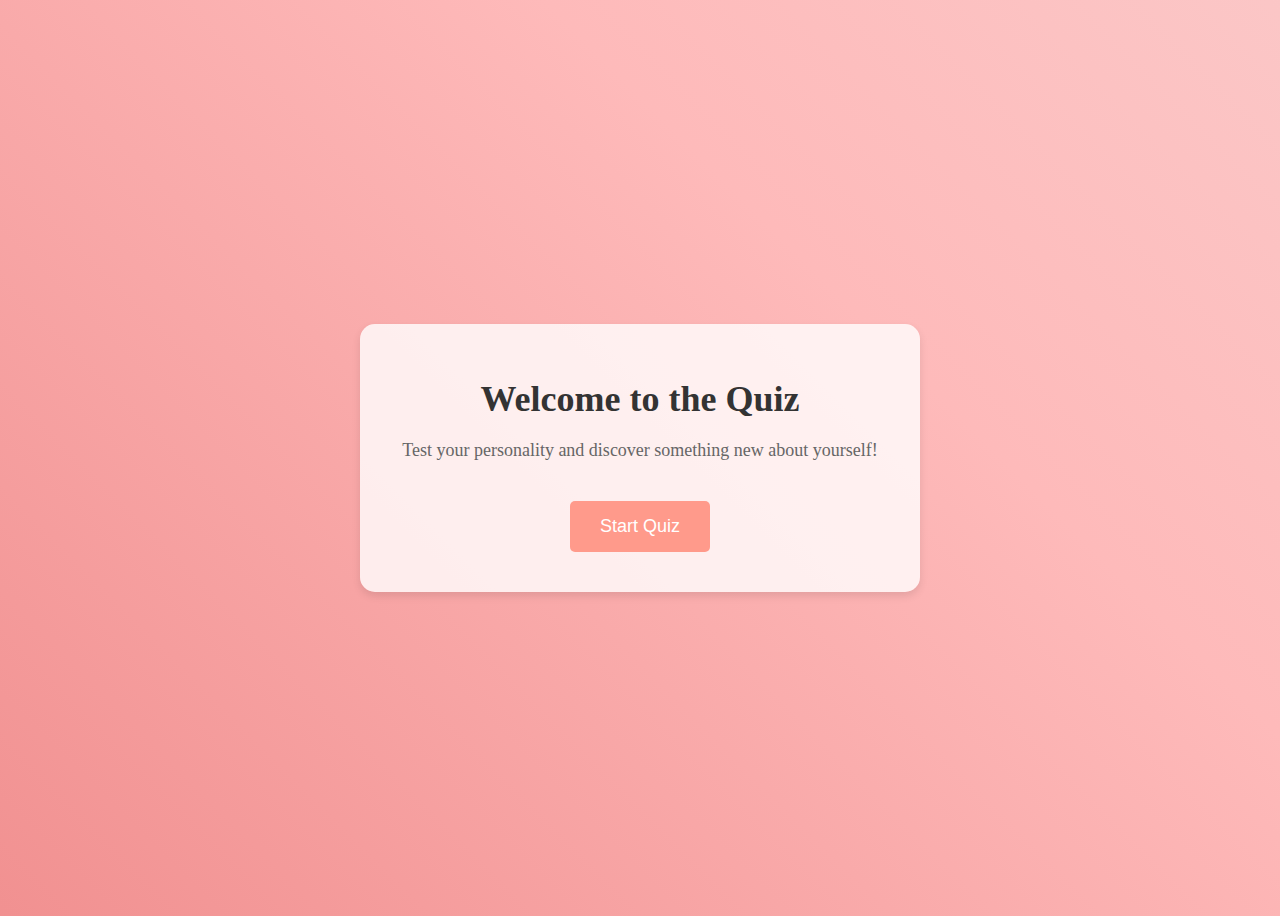
<file: index.html>
<!DOCTYPE html>
<html lang="en">
<head>
    <meta charset="UTF-8">
    <meta name="viewport" content="width=device-width, initial-scale=1.0">
    <title>Welcome</title>
    <link rel="stylesheet" href="styles.css">
</head>
<body class="animated-gradient">
    <div class="welcome-page">
        <h1>Welcome to the Quiz</h1>
        <p>Test your personality and discover something new about yourself!</p>
        <button id="start-quiz" onclick="startQuiz()">Start Quiz</button>
    </div>
    <script>
        function startQuiz() {
            window.location.href = "quiz.html";
        }
    </script>
</body>
</html>
</file>
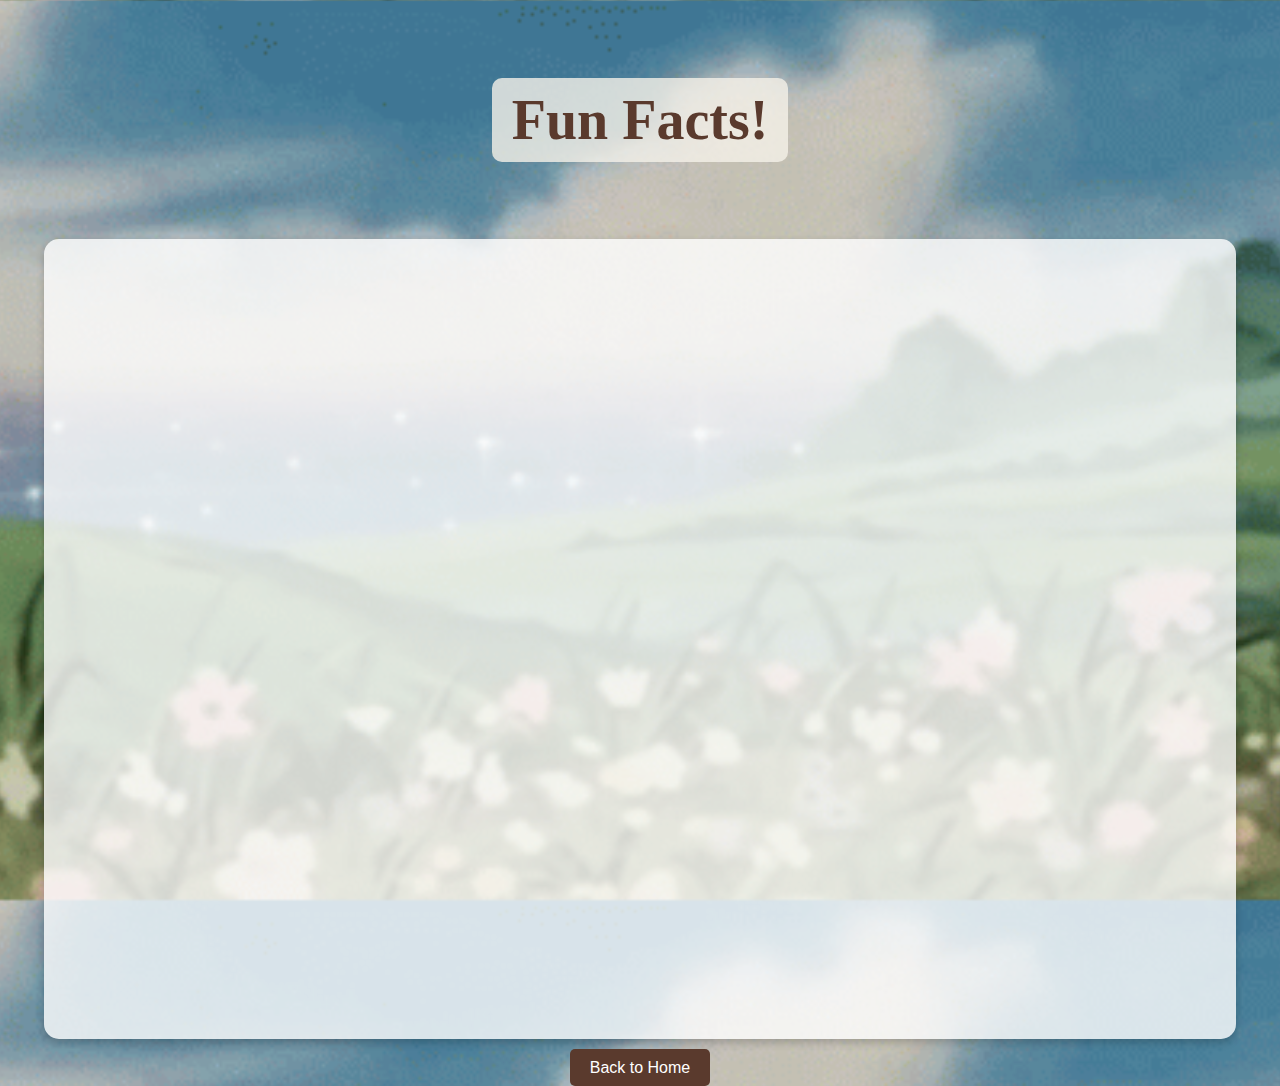
<file: midterm2.html>
<!DOCTYPE html>
<html lang="en">
<head>
    <meta charset="UTF-8">
    <meta name="viewport" content="width=device-width, initial-scale=1.0">
    <title>Fun Facts</title>
    <link href="https://fonts.googleapis.com/css2?family=Parisienne&family=Times+New+Roman:wght@400&family=Playfair+Display:wght@400&display=swap" rel="stylesheet">
    <style>
        body {
            font-family: Arial, sans-serif;
            background-image: url('cottagecore.gif');
            background-size: cover;
            background-position: center;
            margin: 0;
            display: flex;
            flex-direction: column;
            align-items: center;
            height: 100vh;
            color: #333;
        }

        @keyframes fadeIn {
            from {
                opacity: 0;
                transform: translateY(20px);
            }
            to {
                opacity: 1;
                transform: translateY(0);
            }
        }

        .header {
            width: 100%;
            text-align: center;
            padding: 20px;
            margin-top: 20px;
        }

        .header h1 {
            font-family: 'Times New Roman', cursive;
            font-size: 3.5em;
            color: #5a3a2d;
            background-color: rgba(245, 241, 232, 0.8);
            padding: 10px 20px;
            border-radius: 10px;
            display: inline-block;
        }

        .container {
            display: flex;
            justify-content: space-around;
            gap: 20px;
            width: 90%;
            max-width: 1200px;
            padding: 20px;
            background-color: rgba(255, 255, 255, 0.8);
            border-radius: 15px;
            box-shadow: 0 4px 8px rgba(0, 0, 0, 0.2);
            margin-top: 20px;
            flex-grow: 1;
        }

        .column {
            background-color: #f5f1e8;
            padding: 20px;
            border-radius: 15px;
            width: 30%;
            text-align: center;
            box-shadow: 0 4px 8px rgba(0, 0, 0, 0.1);
            opacity: 0;
            animation: fadeIn 1s ease forwards;
        }

        .column:nth-child(1) { animation-delay: 0.2s; }
        .column:nth-child(2) { animation-delay: 0.4s; }
        .column:nth-child(3) { animation-delay: 0.6s; }

        h2 {
            font-family: 'Times New Roman', serif;
            font-size: 1.8em;
            color: #5a3a2d;
            margin-bottom: 15px;
        }

        .item {
            background-color: #fff;
            padding: 10px;
            border-radius: 10px;
            margin-bottom: 15px;
            display: flex;
            flex-direction: column;
            align-items: center;
            box-shadow: 0 2px 4px rgba(0, 0, 0, 0.1);
        }

        .item img {
            width: 150px;
            height: 150px;
            object-fit: cover;
            border-radius: 10px;
            margin-bottom: 10px;
        }

        .item p {
            font-family: 'Playfair Display', serif;
            color: #5a3a2d;
            font-size: 1em;
            margin: 0;
        }

        .back-button {
            background-color: #5a3a2d;
            color: #fff;
            padding: 10px 20px;
            border: none;
            border-radius: 5px;
            cursor: pointer;
            text-decoration: none;
            font-size: 1em;
            margin-top: 20px;
        }

        .back-button:hover {
            background-color: #7b5841;
        }

        .footer {
            margin-top: 20px;
            text-align: center;
        }
    </style>
</head>
<body>

    <div class="header">
        <h1>Fun Facts!</h1>
    </div>

    <div class="container">
        
        <div class="column">
            <h2>Favorite Artists</h2>
            <div class="item">
                <img src="kendrick.jpg" alt="Kendrick Lamar">
                <p>Kendrick Lamar</p>
            </div>
            <div class="item">
                <img src="thee-sacred-souls.jpg" alt="Thee Sacred Souls">
                <p>Thee Sacred Souls</p>
            </div>
            <div class="item">
                <img src="morgan-wallen.jpg" alt="Morgan Wallen">
                <p>Morgan Wallen</p>
            </div>
        </div>

        <div class="column">
            <h2>Favorite Places Traveled</h2>
            <div class="item">
                <img src="florence.jpg" alt="Florence">
                <p>Florence</p>
            </div>
            <div class="item">
                <img src="alaska.jpg" alt="Alaska">
                <p>Alaska</p>
            </div>
            <div class="item">
                <img src="ireland.jpg" alt="Ireland">
                <p>Ireland</p>
            </div>
        </div>

        <div class="column">
            <h2>Favorite Things to Do</h2>
            <div class="item">
                <img src="golf.jpg" alt="Golf">
                <p>Golf</p>
            </div>
            <div class="item">
                <img src="reading.jpg" alt="Read">
                <p>Read</p>
            </div>
            <div class="item">
                <img src="movies.jpg" alt="Watch Movies">
                <p>Watch Movies</p>
            </div>
        </div>

    </div>

    <div class="footer">
        <a href="midterm.html" class="back-button">Back to Home</a>
    </div>

</body>
</html>
</file>
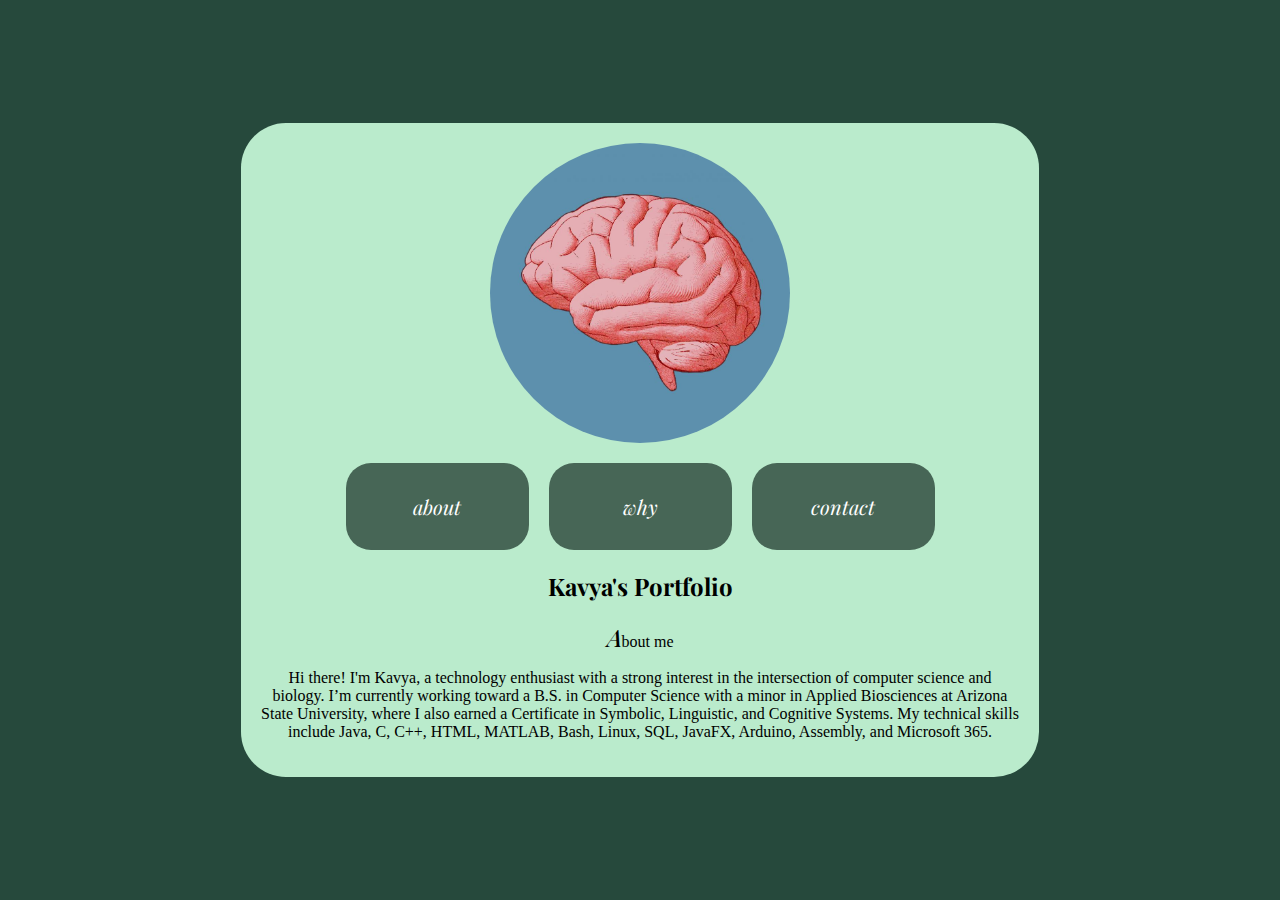
<file: oneContainer.html>
<!DOCTYPE html>
<html lang="en">
<head>
    <meta charset="UTF-8">
    <title>Kavya's Portfolio</title>
    <style>
        @import url('https://fonts.googleapis.com/css2?family=Playfair+Display:ital,wght@0,400..900;1,400..900&display=swap');

        body {
            background-color: #26493c;
            margin: 0;
            display: flex;
            align-items: center;
            justify-content: center;
            height: 100vh;
        }

        .container {
            position: relative;
            width: 798px;
            background-color: #baebcc;
            border-radius: 45px;
            display: flex;
            flex-direction: column;
            align-items: center;
            padding: 20px;
            box-sizing: border-box;
        }

        #brain {
            height: 300px;
            width: 300px;
            object-fit: cover;
            border-radius: 50%;
            margin-bottom: 20px; /* Adds space between the image and buttons */
        }

        nav {
            width: 100%;
            display: flex;
            justify-content: center;
            gap: 20px;
            margin-bottom: 20px; /* Adds space between buttons and content */
        }

        nav > a button {
            background-color: #476656;
            width: 183px;
            height: 87px;
            border-radius: 25px;
            border: none;
            color: #FFFFFF;
            font-family: "Playfair Display", serif;
            font-size: 20px;
            font-style: italic;
            font-weight: 400;
            text-transform: lowercase;
            text-decoration: none;
        }

        nav > a:hover button {
            background-color: #8cad93;
            color: #000000;
            font-weight: 800;
            letter-spacing: 4px;
        }

        .content {
            width: 100%;
            text-align: center;
        }

        h2 {
            margin-top: 0;
            font-family: "Playfair Display", serif;
        }

        #about::first-letter {
            font-family: "Playfair Display", serif;
            font-size: 24px;
            font-weight: 500;
            font-style: oblique;
        }
    </style>
</head>
<body>
    <div class="container">
        <img src="brain.jpg" id="brain" alt="A picture of the brain">
        
        <nav>
            <a href="#about"><button>About</button></a>
            <a href="#why"><button>Why</button></a>
            <a href="#contact"><button>Contact</button></a>
        </nav>

        <div class="content">
            <h2 id="Kavya">Kavya's Portfolio</h2>

            <section id="about">
                <p>About me</p>
                <p>Hi there! I'm Kavya, a technology enthusiast with a strong interest in the intersection of computer science and biology. I’m currently working toward a B.S. in Computer Science with a minor in Applied Biosciences at Arizona State University, where I also earned a Certificate in Symbolic, Linguistic, and Cognitive Systems. My technical skills include Java, C, C++, HTML, MATLAB, Bash, Linux, SQL, JavaFX, Arduino, Assembly, and Microsoft 365.</p>
            </section>
        </div>
    </div>
</body>
</html>
</file>
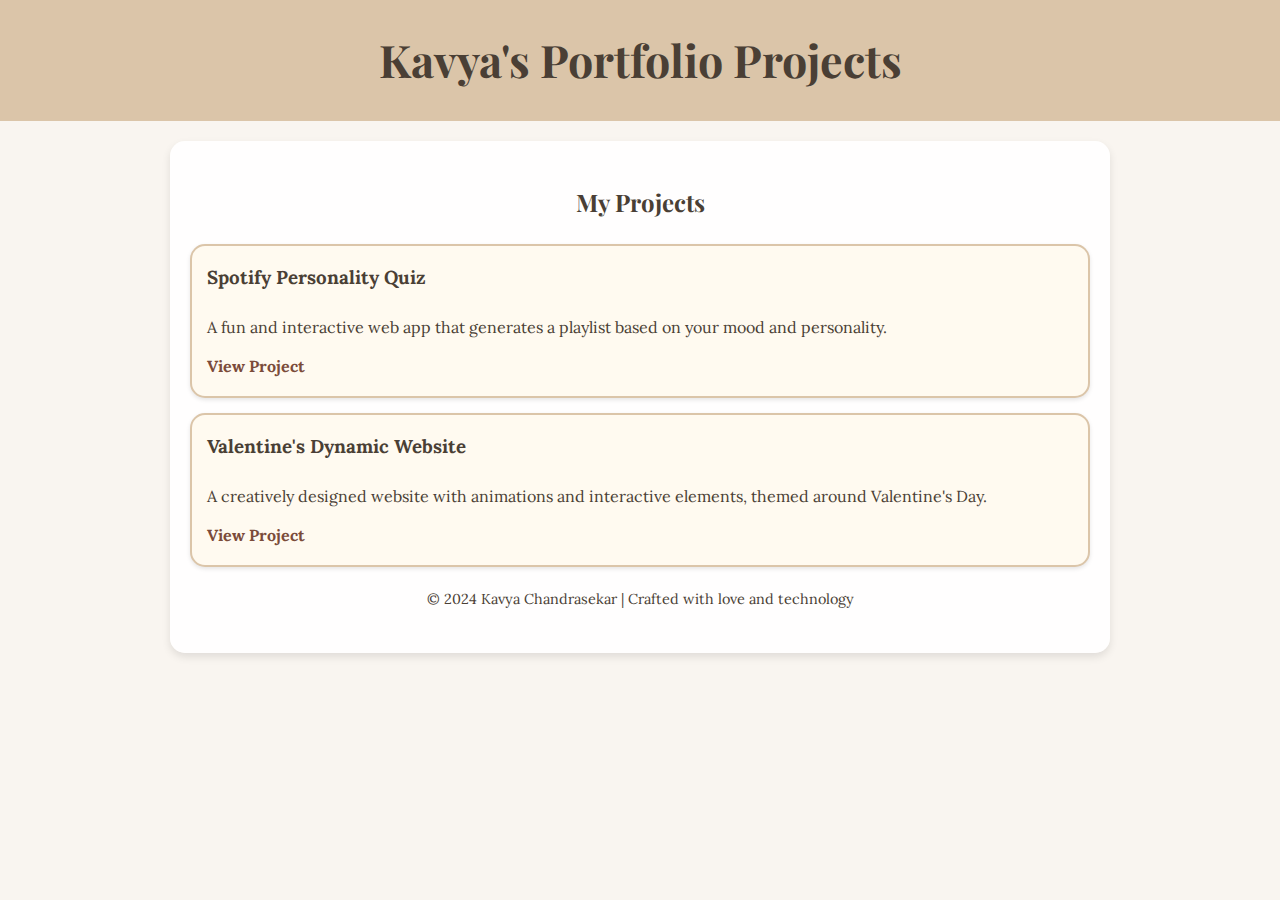
<file: projects.html>
<!DOCTYPE html>
<html lang="en">
<head>
    <meta charset="UTF-8">
    <meta name="viewport" content="width=device-width, initial-scale=1.0">
    <title>Portfolio Projects</title>
    <link href="https://fonts.googleapis.com/css2?family=Playfair+Display:wght@400;700&family=Lora:wght@400;600&display=swap" rel="stylesheet">
    <style>
        /* Base Styles */
        body {
            font-family: 'Lora', serif;
            line-height: 1.8;
            margin: 0;
            padding: 0;
            background-color: #f9f5f0;
            color: #4a3f35;
        }

        /* Header */
        header {
            background: #dbc5a9;
            color: #4a3f35;
            padding: 20px;
            text-align: center;
            font-family: 'Playfair Display', serif;
        }

        header h1 {
            font-size: 2.8em;
            margin: 0;
        }

        .projects-container {
            max-width: 900px;
            margin: 20px auto;
            padding: 20px;
            background-color: #ffffff;
            border-radius: 15px;
            box-shadow: 0 4px 8px rgba(0, 0, 0, 0.1);
        }

        .projects-container h2 {
            text-align: center;
            font-family: 'Playfair Display', serif;
            margin-bottom: 20px;
        }

        .project-item {
            background: #fffaf0;
            border: 2px solid #dbc5a9;
            border-radius: 15px;
            padding: 15px;
            margin: 15px 0;
            box-shadow: 0 2px 4px rgba(0, 0, 0, 0.1);
        }

        .project-item h3 {
            margin-top: 0;
        }

        .project-item p {
            margin: 10px 0;
        }

        .project-item a {
            text-decoration: none;
            color: #7b4b3a;
            font-weight: bold;
            transition: color 0.3s ease;
        }

        .project-item a:hover {
            color: #a26650;
        }

        /* Cottagecore Visuals */
        body {
            background-image: url('https://wallpapercave.com/wp/wp6541259.jpg');
            background-size: cover;
            background-attachment: fixed;
        }

        .projects-container {
            background-color: rgba(255, 255, 255, 0.9);
        }

        footer {
            text-align: center;
            margin: 20px 0;
            font-size: 0.9em;
            color: #4a3f35;
        }

    </style>
</head>
<body>

<header>
    <h1>Kavya's Portfolio Projects</h1>
</header>

<div class="projects-container">
    <h2>My Projects</h2>

    <div class="project-item">
        <h3>Spotify Personality Quiz</h3>
        <p>A fun and interactive web app that generates a playlist based on your mood and personality.</p>
        <a href="https://kavyac5555.github.io/spotifyPersonalityQuiz/" target="_blank">View Project</a>
    </div>

    <div class="project-item">
        <h3>Valentine's Dynamic Website</h3>
        <p>A creatively designed website with animations and interactive elements, themed around Valentine's Day.</p>
        <a href="https://kavyac5555.github.io/Valentines-Day/" target="_blank">View Project</a>
    </div>

<footer>
    <p>&copy; 2024 Kavya Chandrasekar | Crafted with love and technology</p>
</footer>

</body>
</html>
</file>
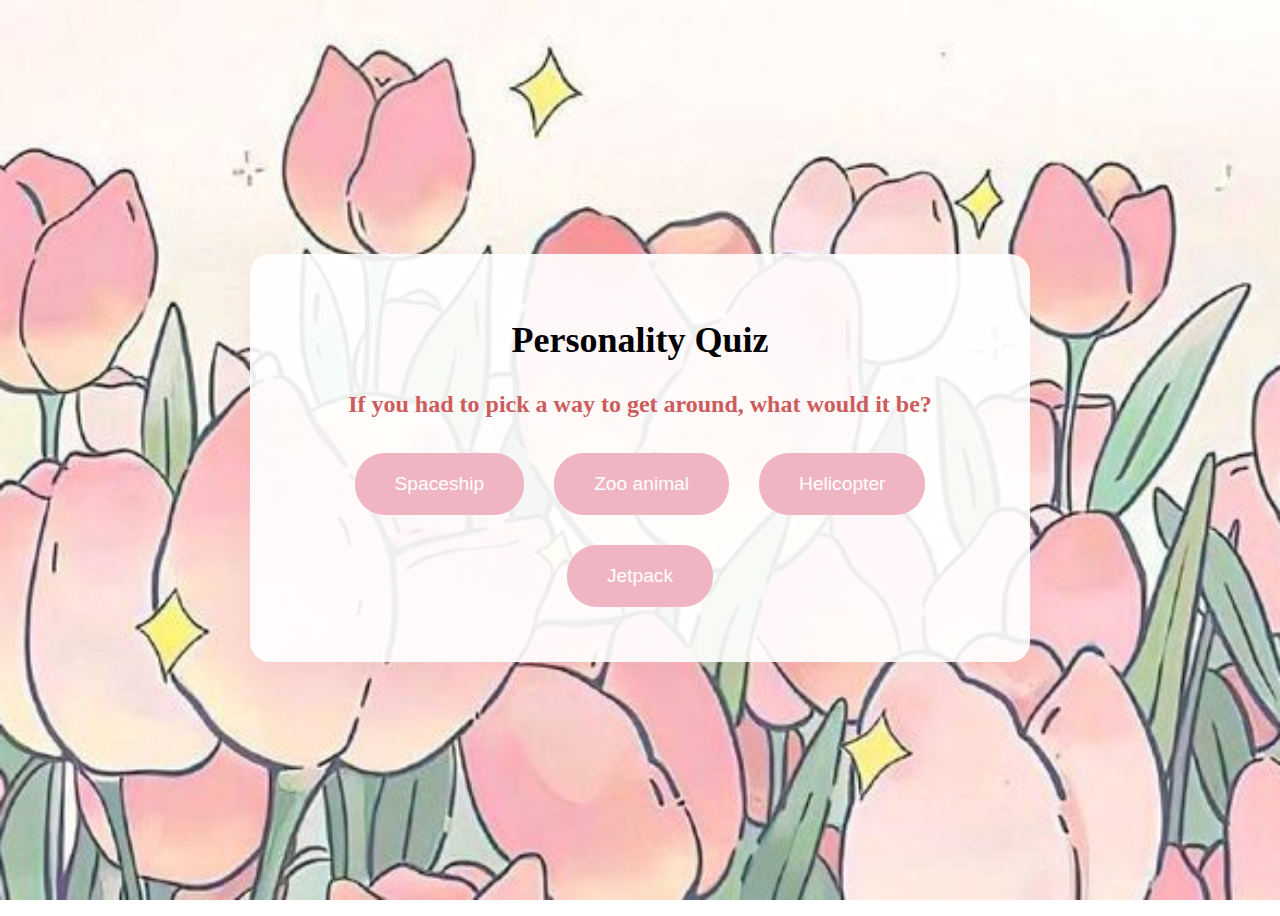
<file: quiz.html>
<!DOCTYPE html>
<html lang="en">
<head>
    <meta charset="UTF-8">
    <meta name="viewport" content="width=device-width, initial-scale=1.0">
    <title>Personality Quiz</title>
    <link rel="stylesheet" href="styles.css">
</head>
<body id="quizPage">
    <div id="quizContainer">
        <h1>Personality Quiz</h1>
        <div id="questionContainer"></div>
        <div id="answersContainer"></div>
    </div>

    <script>
        const questions = [
            {
                question: "If you had to pick a way to get around, what would it be?",
                answers: [
                    { text: "Spaceship", personality: 'A' },
                    { text: "Zoo animal", personality: 'D' },
                    { text: "Helicopter", personality: 'E' },
                    { text: "Jetpack", personality: 'L' }
                ]
            },
            {
                question: "What kind of music do you enjoy?",
                answers: [
                    { text: "Rock", personality: 'A' },
                    { text: "Indie", personality: 'E' },
                    { text: "Classical", personality: 'D' },
                    { text: "Pop", personality: 'L' }
                ]
            },
            {
                question: "If your soul were a color, what would it be?",
                answers: [
                    { text: "Emerald Green", personality: 'A' },
                    { text: "Lavender", personality: 'D' },
                    { text: "Midnight Blue", personality: 'E' },
                    { text: "Gold", personality: 'L' }
                ]
            },
            {
                question: "If you could live in any fictional world, where would it be?",
                answers: [
                    { text: "Middle-Earth", personality: 'A' },
                    { text: "Neverland", personality: 'D' },
                    { text: "A galaxy far, far away", personality: 'E' },
                    { text: "A city that never sleeps", personality: 'L' }
                ]
            },
            {
                question: "What would you do if you found a hidden door in your house?",
                answers: [
                    { text: "Open it without hesitation", personality: 'A' },
                    { text: "Sit and wonder what’s inside for hours", personality: 'D' },
                    { text: "Call a friend to explore it with me", personality: 'E' },
                    { text: "Study the door before opening it", personality: 'L' }
                ]
            },
            {
                question: "What do you think the moon smells like?",
                answers: [
                    { text: "Freshly baked cookies", personality: 'A' },
                    { text: "A distant dream", personality: 'D' },
                    { text: "Adventure and discovery", personality: 'E' },
                    { text: "Victory and strength", personality: 'L' }
                ]
            },
            {
                question: "If you could talk to animals, what would be your first question?",
                answers: [
                    { text: "How do you see the world?", personality: 'A' },
                    { text: "What dreams do you have?", personality: 'D' },
                    { text: "Where do you go when no one's watching?", personality: 'E' },
                    { text: "How do you lead your pack?", personality: 'L' }
                ]
            },
            {
                question: "If you could turn into any mythical creature, what would it be?",
                answers: [
                    { text: "Dragon", personality: 'A' },
                    { text: "Unicorn", personality: 'D' },
                    { text: "Phoenix", personality: 'E' },
                    { text: "Griffin", personality: 'L' }
                ]
            },
            {
                question: "If you were a type of weather, what would you be?",
                answers: [
                    { text: "Thunderstorm", personality: 'A' },
                    { text: "Gentle breeze", personality: 'D' },
                    { text: "Morning mist", personality: 'E' },
                    { text: "Blazing sun", personality: 'L' }
                ]
            },
            {
                question: "Which word best describes the vibe of your dream home?",
                answers: [
                    { text: "Wanderlust", personality: 'A' },
                    { text: "Ethereal", personality: 'D' },
                    { text: "Endless adventure", personality: 'E' },
                    { text: "Commanding", personality: 'L' }
                ]
            },
            {
                question: "If your personality were an element, what would it be?",
                answers: [
                    { text: "Fire", personality: 'A' },
                    { text: "Air", personality: 'D' },
                    { text: "Water", personality: 'E' },
                    { text: "Earth", personality: 'L' }
                ]
            }
        ];

        let answersCount = { A: 0, D: 0, E: 0, L: 0 };
        let currentQuestion = 0;

        function showQuestion() {
            if (currentQuestion < questions.length) {
                const question = questions[currentQuestion];
                document.getElementById('questionContainer').innerHTML = `<h2>${question.question}</h2>`;
                let answersHTML = '';
                question.answers.forEach(answer => {
                    answersHTML += `<button onclick="handleAnswer('${answer.personality}')">${answer.text}</button>`;
                });
                document.getElementById('answersContainer').innerHTML = answersHTML;
            } else {
                const mostSelectedPersonality = getMostSelectedPersonality();
                window.location.href = `results.html?personality=${mostSelectedPersonality}`;
            }
        }

        function handleAnswer(personality) {
            answersCount[personality]++;
            currentQuestion++;
            showQuestion();
        }

        function getMostSelectedPersonality() {
            const maxCount = Math.max(...Object.values(answersCount));
            for (let personality in answersCount) {
                if (answersCount[personality] === maxCount) {
                    return personality;
                }
            }
        }

        showQuestion();
    </script>
</body>
</html>
</file>
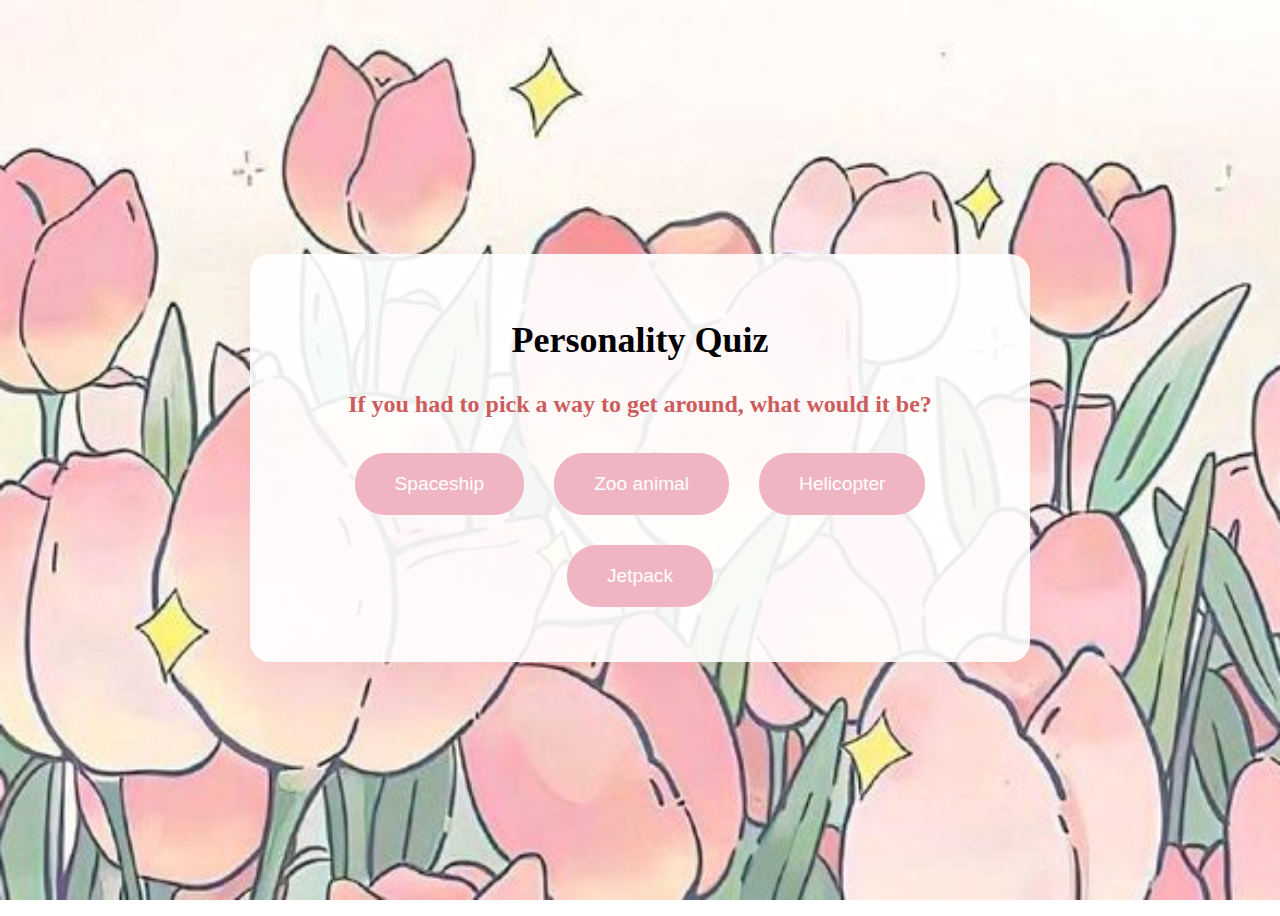
<file: results.html>
<!DOCTYPE html>
<html lang="en">
<head>
    <meta charset="UTF-8">
    <meta name="viewport" content="width=device-width, initial-scale=1.0">
    <title>Results</title>
    <link rel="stylesheet" href="styles.css">
</head>
<body id="resultContainer" class="result-background">
    <div id="resultContainer">
        <h1 id="personalityName"></h1>
        <p id="description"></p>
        <iframe id="spotifyPlaylist" class="spotify-embed"></iframe>
    </div>

    <script>
        const urlParams = new URLSearchParams(window.location.search);
        const personality = urlParams.get('personality');

        const personalityData = {
            A: {
                name: "Adventurer",
                description: "You are an adventurer, always seeking new experiences and challenges.",
                playlist: "https://open.spotify.com/embed/playlist/0TpWHCkwqRHth8IUEbEezM",
                class: "adventurer"
            },
            D: {
                name: "Dreamer",
                description: "You are a dreamer, always envisioning new possibilities and thinking outside the box.",
                playlist: "https://open.spotify.com/embed/playlist/37i9dQZF1DX6uhsAfngvaD?utm_source=generator",
                class: "dreamer"
            },
            E: {
                name: "Main Character",
                description: "You're an main character, driven by pure vibes and the desire to discover who you are.",
                playlist: "https://open.spotify.com/embed/playlist/02zbKZaUjPLubfMkGb0Iyv?utm_source=generator",
                class: "explorer"
            },
            L: {
                name: "Cult Leader",
                description: "You are a natural cult leader, taking charge and guiding others to what you want.",
                playlist: "https://open.spotify.com/embed/playlist/53mCyNmhXmZSm8ON7zkX8h?utm_source=generator",
                class: "leader"
            }
        };

        if (!personalityData[personality]) {
            window.location.href = "quiz.html";
        } else {
            const data = personalityData[personality];
            document.getElementById('personalityName').textContent = data.name;
            document.getElementById('description').textContent = data.description;
            document.getElementById('spotifyPlaylist').src = data.playlist;
            document.body.classList.add(data.class);
        }
    </script>
</body>
</html>
</file>
<file: styles.css>
.animated-gradient {
    background: linear-gradient(45deg, #e15d5d, #febaba, #f1f1f1);
    background-size: 300% 300%;
    animation: gradientAnimation 10s ease infinite;
    height: 100vh;
    display: flex;
    justify-content: center;
    align-items: center;
}

@keyframes gradientAnimation {
    0% {
        background-position: 0% 50%;
    }
    50% {
        background-position: 100% 50%;
    }
    100% {
        background-position: 0% 50%;
    }
}

#quizPage {
    background-image: url('quizbackround.jpg');
    background-size: cover;
    background-position: center;
    background-attachment: fixed;
    height: 100vh;
    display: flex;
    justify-content: center;
    align-items: center;
}

.welcome-page {
    text-align: center;
    background-color: rgba(255, 255, 255, 0.8);
    padding: 30px;
    border-radius: 15px;
    box-shadow: 0 4px 8px rgba(0, 0, 0, 0.1);
    width: 80%;
    max-width: 500px;
}

.welcome-page h1 {
    font-size: 36px;
    color: #333;
    margin-bottom: 20px;
}

.welcome-page p {
    font-size: 18px;
    color: #666;
    margin-bottom: 30px;
}

.welcome-page button {
    padding: 15px 30px;
    font-size: 18px;
    cursor: pointer;
    background-color: #ff9a8b;
    border: none;
    color: white;
    border-radius: 5px;
    transition: background-color 0.3s;
}

.welcome-page button:hover {
    background-color: #f7c7b9;
}

#quizContainer {
    background-color: rgba(255, 255, 255, 0.9);
    border-radius: 20px;
    padding: 40px;
    box-shadow: 0 10px 30px rgba(204, 107, 107, 0.1);
    width: 80%;
    max-width: 700px; 
    text-align: center;
}

#quizContainer h1 {
    font-size: 36px;
    color: #000000; 
    margin-bottom: 30px;
}

#questionContainer h2 {
    font-size: 24px;
    color: #cd5c5c;
    margin-bottom: 20px;
}

#answersContainer button {
    background-color: #f0b5c3; 
    color: white;
    font-size: 1.2rem;
    padding: 20px 40px;
    border-radius: 30px;
    border: none;
    margin: 15px;
    cursor: pointer;
    transition: background-color 0.3s, transform 0.3s;
}

#answersContainer button:hover {
    background-color: #d97796;
    transform: scale(1.05);
}

.result-background {
    background-image: url('background.jpg');
    background-size: cover;
    background-position: center;
    background-attachment: fixed;
    height: 100vh;
}

#resultContainer {
    text-align: center;
    padding: 30px;
    background-color: rgba(255, 255, 255, 0.8);
    border-radius: 15px;
    width: 80%;
    max-width: 800px;
    margin: 0 auto;
    box-shadow: 0 10px 30px rgba(0, 0, 0, 0.1);
}

#resultContainer h1 {
    font-size: 36px;
    color: #333;
    margin-bottom: 20px;
}

#resultContainer p {
    font-size: 18px;
    color: #666;
    margin-bottom: 30px;
}

#resultContainer iframe {
    border: none;
    width: 100%;
    height: 500px;
}

button {
    margin: 10px;
    padding: 15px;
    font-size: 18px;
    cursor: pointer;
    background-color: #ff9a8b;
    border: none;
    color: white;
    border-radius: 5px;
}

button:hover {
    background-color: #f7c7b9;
}

#quizContainer {
    text-align: center;
}

#welcomePage {
    text-align: center;
}

iframe.spotify-embed {
    border: none;
    width: 100%;
    height: 500px;
}
</file>
